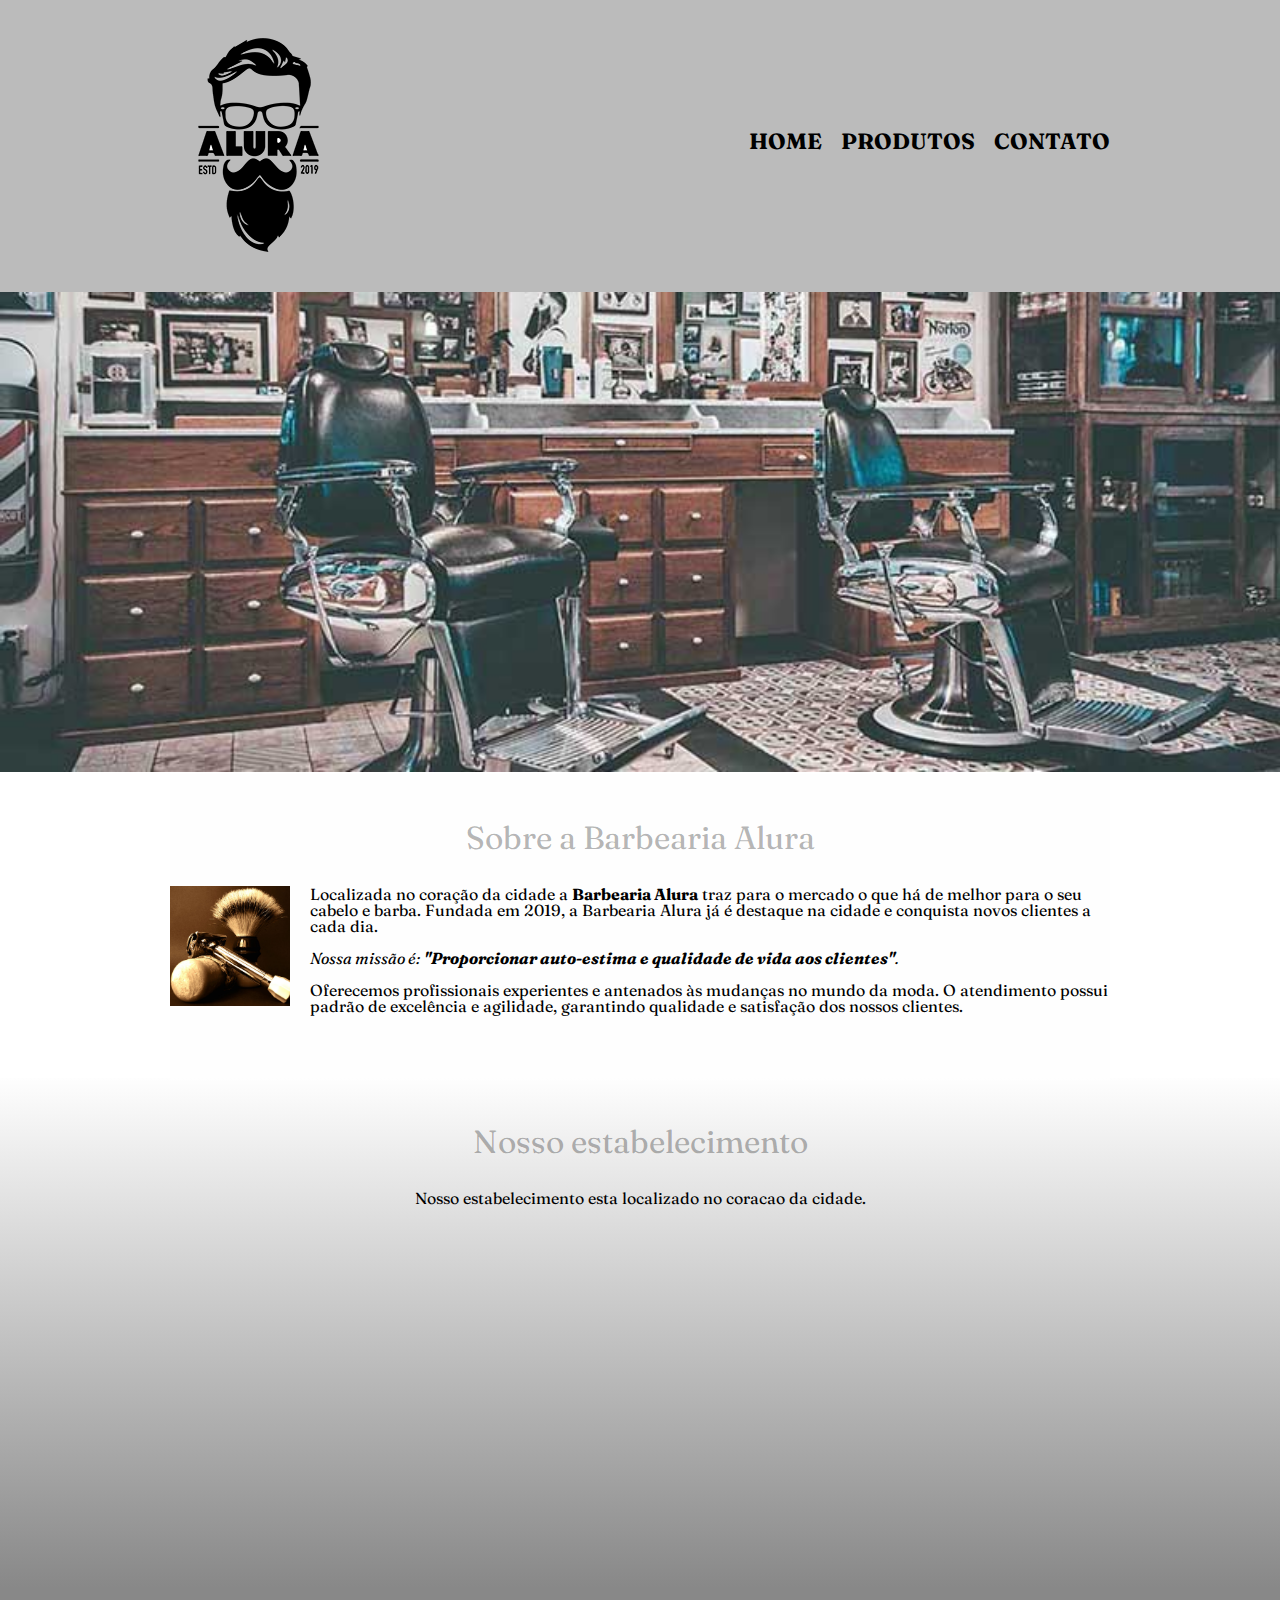
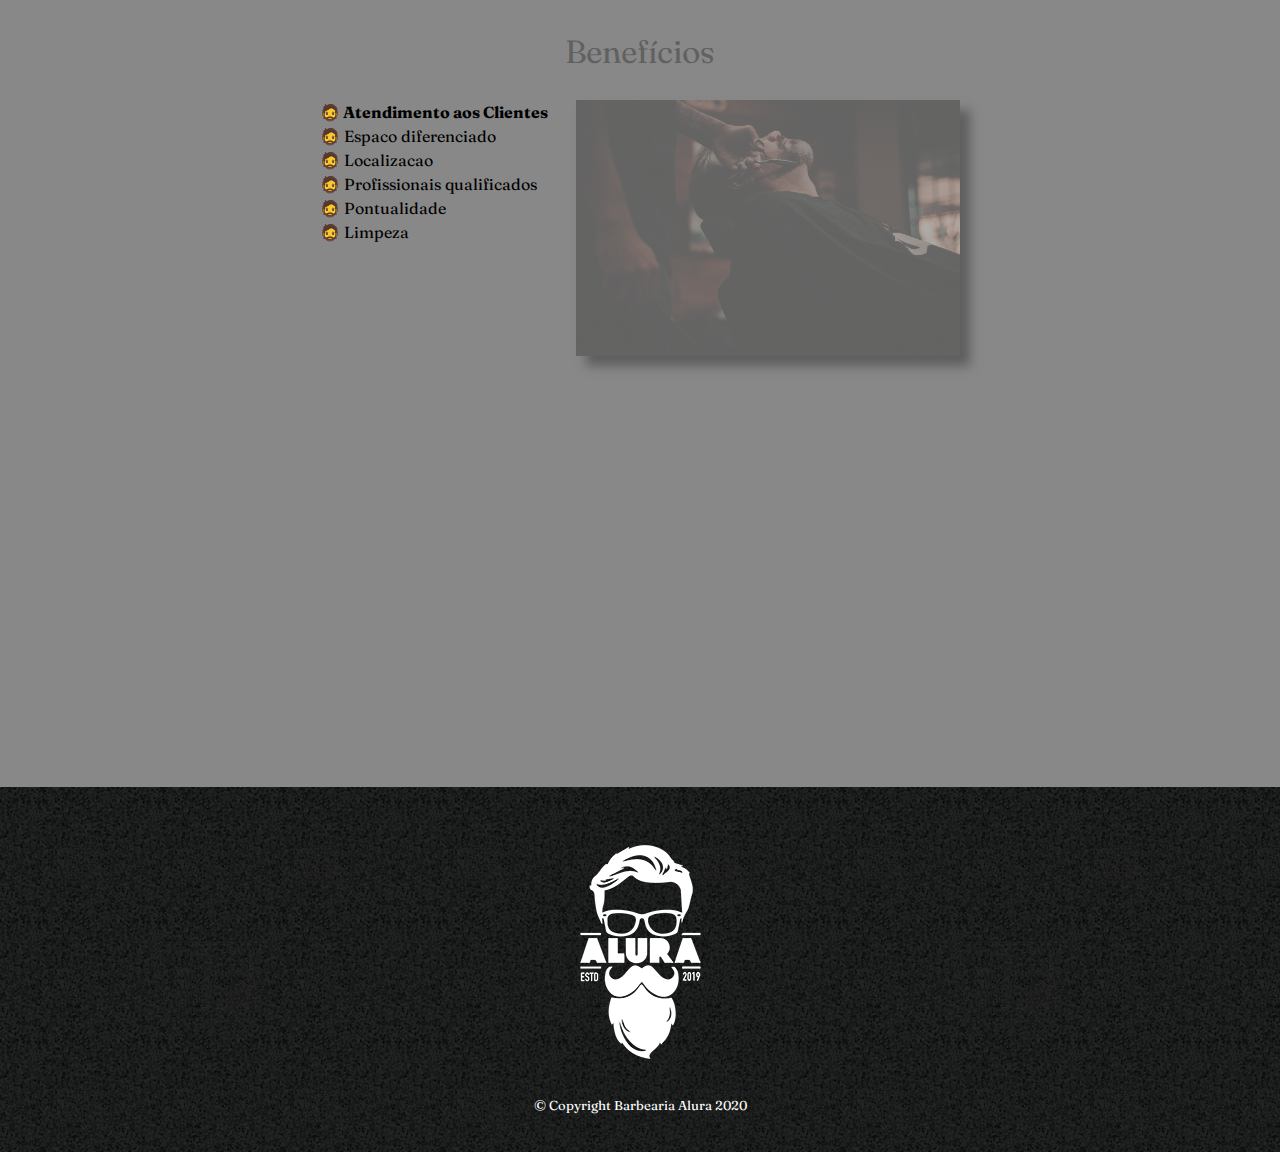
<file: index.html>
<!DOCTYPE html>

<html lang='pt-br'>

	<head>
		<meta charset="UTF-8">
		<meta name="viewport" content="width=device-width">
		<title>Barbearia Alura</title>
		<link rel=stylesheet href="reset.css">
		<link rel=stylesheet href="style.css">
		<link rel="preconnect" href="https://fonts.gstatic.com">
		<link href="https://fonts.googleapis.com/css2?family=Fraunces:ital,wght@1,500&display=swap" rel="stylesheet">
	</head>

	<body>

		<header>
			<div class="caixa">
				<h1><img src="imagens/logo.png"></h1>

				<nav>
					<ul>
						<li><a href="index.html">Home</a></li>
						<li><a href="produtos.html">Produtos</a></li>
						<li><a href="contato.html">Contato</a></li>
					</ul>
				</nav>
			</div>
		</header>

		<img class="banner" src="imagens/banner.jpg">

		<main>
			
			<section class="principal">
				<h2 class="titulo-principal">Sobre a Barbearia Alura</h2>

				<img class="utensilios" src="imagens/utensilios.jpg" alt="Utensilios de um barbeiro.">

				<p>Localizada no coração da cidade a <strong>Barbearia Alura</strong> traz para o mercado o que há de melhor para o seu cabelo e barba. Fundada em 2019, a Barbearia Alura já é destaque na cidade e conquista novos clientes a cada dia.</p>

				<p id="missao"><em>Nossa missão é: <strong>"Proporcionar auto-estima e qualidade de vida aos clientes"</strong>.</em></p>

				<p>Oferecemos profissionais experientes e antenados às mudanças no mundo da moda. O atendimento possui padrão de excelência e agilidade, garantindo qualidade e satisfação dos nossos clientes.</p>
			</section>

			<section class="mapa">
				<h3 class="titulo-principal">Nosso estabelecimento</h3>
				<p>Nosso estabelecimento esta localizado no coracao da cidade.</p>	
				
				<div class="mapa-conteudo">
					<iframe src="https://www.google.com/maps/embed?pb=!1m18!1m12!1m3!1d1828.2174171074278!2d-46.63263896666108!3d-23.588733306603128!2m3!1f0!2f0!3f0!3m2!1i1024!2i768!4f13.1!3m3!1m2!1s0x94ce5a2b2ed7f3a1%3A0xab35da2f5ca62674!2sCaelum%20-%20Escola%20de%20Tecnologia!5e0!3m2!1spt-BR!2sbr!4v1610559245038!5m2!1spt-BR!2sbr" width="100%" height="300" frameborder="0" style="border:0;" allowfullscreen="" aria-hidden="false" tabindex="0"></iframe>
				</div>

			</section>

			<section class="beneficios">
				<h3 class="titulo-principal">Benefícios</h3>

				<div class="conteudo-beneficios">
					<ul class="lista-beneficios">
						<li class = "itens">Atendimento aos Clientes</li>
						<li class = "itens">Espaco diferenciado</li>
						<li class = "itens">Localizacao</li>
						<li class = "itens">Profissionais qualificados</li>
						<li class = "itens">Pontualidade</li>
						<li class = "itens">Limpeza</li>

					</ul><img src="imagens/beneficios.jpg" class="imagembeneficios">
				</div>

				<div class="video">
					<iframe width="100%" height="315" src="https://www.youtube.com/embed/wcVVXUV0YUY" frameborder="0" allow="accelerometer; autoplay; clipboard-write; encrypted-media; gyroscope; picture-in-picture" allowfullscreen></iframe>
				</div>


			</section>

		</main>

		<footer>
			<img src="imagens/logo-branco.png">
			<p class="copyright">&copy; Copyright Barbearia Alura 2020</p>
		</footer>


	</body>

</html>
</file>
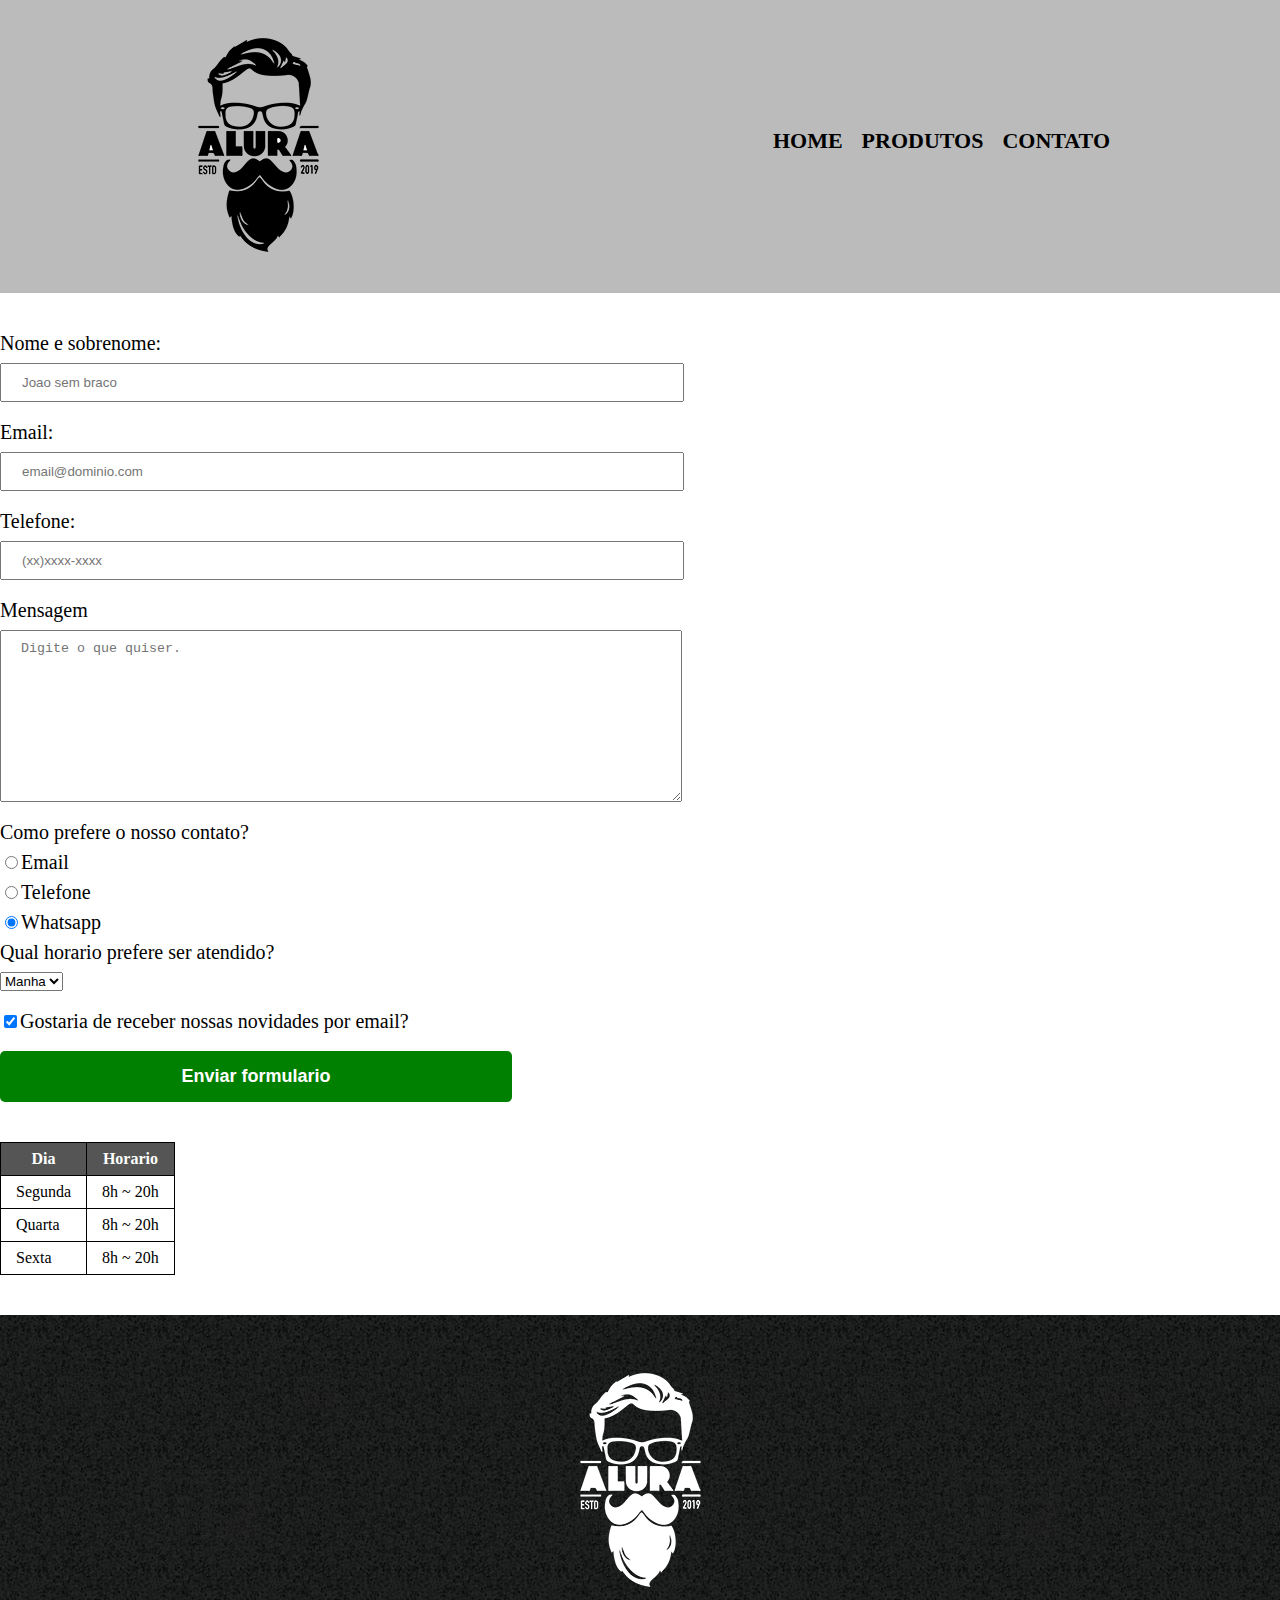
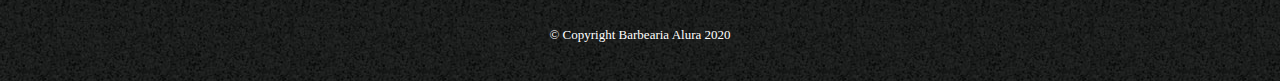
<file: contato.html>
<!DOCTYPE html>
<html>
	<head>
		<meta charset="UTF=8">
		<title>Contato - Barbearia Alura</title>
		<link rel=stylesheet href="reset.css">
		<link rel=stylesheet href="style.css">	
	</head>

	<body>



		<header>
			<div class="caixa">
				<h1><img src="imagens/logo.png" alt="Logo da Barbearia Alura"></h1>

				<nav>
					<ul>
						<li><a href="index.html">Home</a></li>
						<li><a href="produtos.html">Produtos</a></li>
						<li><a href="contato.html">Contato</a></li>
					</ul>
				</nav>
			</div>
		</header>

		<main>
			<form>

				<label for="nomesobrenome">Nome e sobrenome:</label>
				<input type="text" id="nomesobrenome" class="input-padrao" required placeholder="Joao sem braco">

				<label for="email">Email:</label>
				<input type="email" id="email" class="input-padrao" required placeholder="email@dominio.com">

				<label for="telefone">Telefone:</label>
				<input type="tel" id="telefone" class="input-padrao" required placeholder="(xx)xxxx-xxxx">

				<label for="mensagem">Mensagem</label>
				<textarea cols="70" rows="10" id="mensagem" class="input-padrao" required placeholder="Digite o que quiser."></textarea>

				<fieldset>
					<legend>Como prefere o nosso contato?</legend>
					<label for="radio-email"><input type="radio" name="contato" value="email" id="radio-email">Email</label>
					<label for="radio-telefone"><input type="radio" name="contato" value="telefone" id="radio-telefone">Telefone</label>					
					<label for="radio-whatsapp"><input type="radio" name="contato" value="whatsapp" id="radio-whatsapp" checked>Whatsapp</label>	
				</fieldset>

				<fieldset>
					<legend>Qual horario prefere ser atendido?</legend>
					<select>
						<option>Manha</option>
						<option>Tarde</option>
						<option>Noite</option>
					</select>
				</fieldset>
				<label class="checkbox"><input type="checkbox" checked>Gostaria de receber nossas novidades por email?</label>

				<input type="submit" value="Enviar formulario" class="enviar">
			</form>
		
			<table>
				<thead>
					<tr>
						<th>Dia</th>
						<th>Horario</th>
					</tr>
				</thead>
				<tbody>
					<tr>
						<td>Segunda</td>
						<td>8h ~ 20h</td>
					</tr>
					<tr>
						<td>Quarta</td>
						<td>8h ~ 20h</td>
					</tr>
					<tr>
						<td>Sexta</td>
						<td>8h ~ 20h</td>
					</tr>
				</tbody>

			</table>


		</main>

	<footer>
		<img src="imagens/logo-branco.png"  alt="Logo da Barbearia Alura">
		<p class="copyright">&copy; Copyright Barbearia Alura 2020</p>
	</footer>



	</body>
</html>
</file>
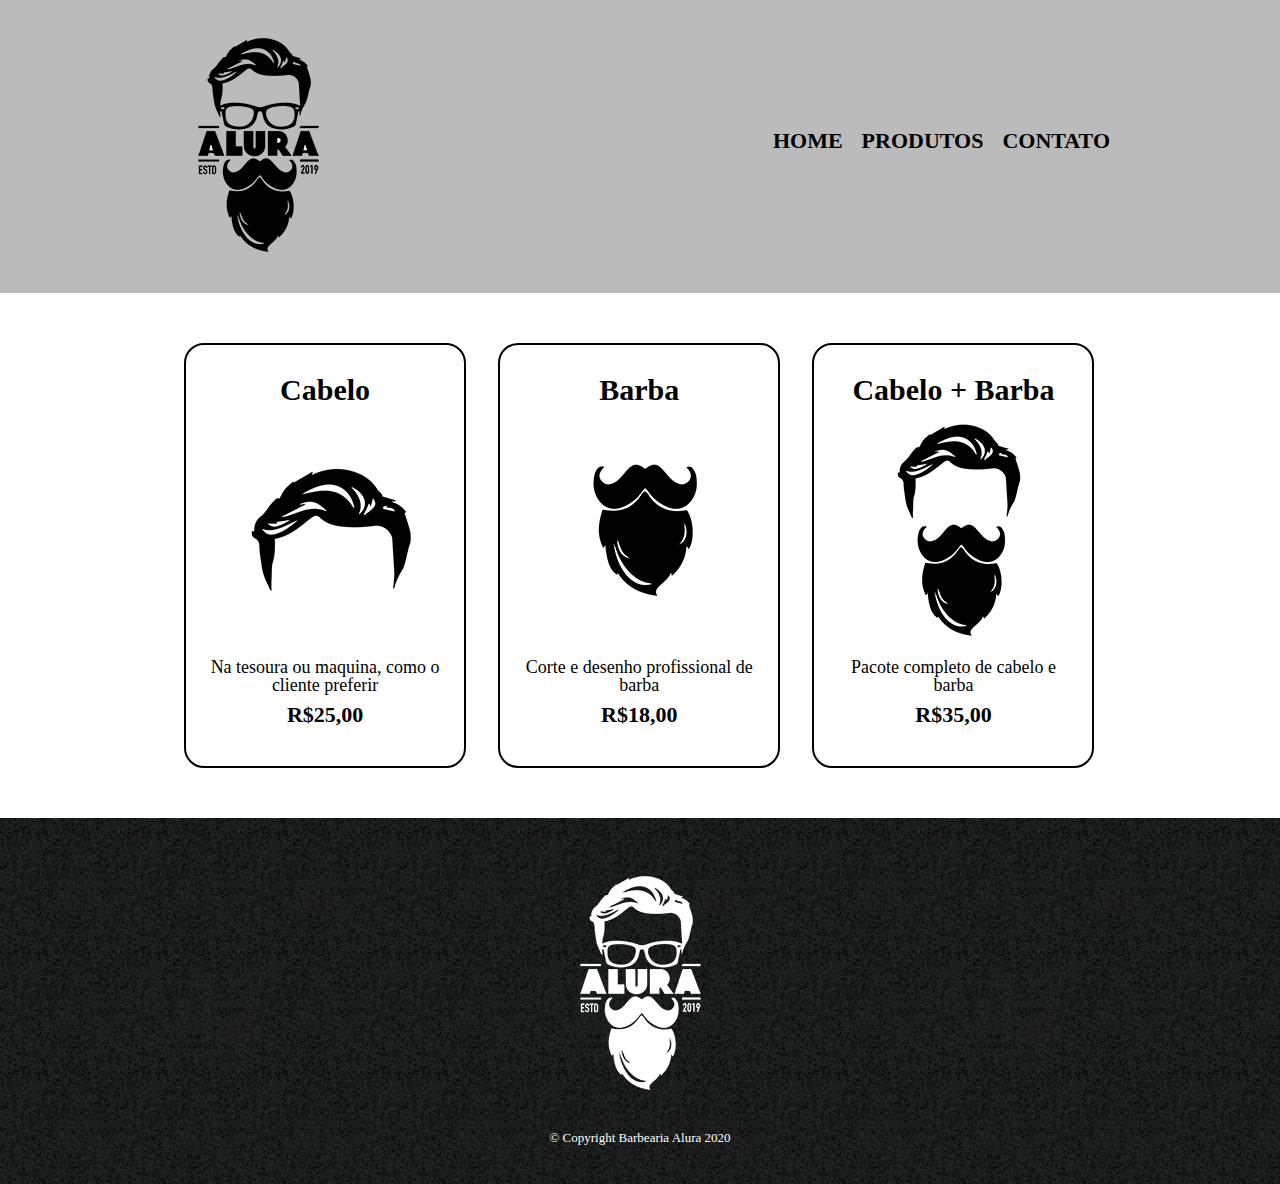
<file: produtos.html>
<!DOCTYPE html>
<html>
	<head>
		<meta charset="UTF=8">
		<title>Produtos - Barbearia Alura</title>
		<link rel=stylesheet href="reset.css">
		<link rel=stylesheet href="style.css">	
	</head>

	<body>

		<header>
			<div class="caixa">
				<h1><img src="imagens/logo.png"></h1>

				<nav>
					<ul>
						<li><a href="index.html">Home</a></li>
						<li><a href="produtos.html">Produtos</a></li>
						<li><a href="contato.html">Contato</a></li>
					</ul>
				</nav>
			</div>
		</header>

		<main>
			<ul class = "produtos">
				<li>
					<h2>Cabelo</h2>
					<img src="imagens/cabelo.jpg">
					<p class="descricao">Na tesoura ou maquina, como o cliente preferir</p>
					<p class="preco">R$25,00</p>
				</li>

				<li>
					<h2>Barba</h2>
					<img src="imagens/barba.jpg">
					<p class="descricao">Corte e desenho profissional de barba</p>
					<p class="preco">R$18,00</p>
				</li>

				<li>
					<h2>Cabelo + Barba</h2>
					<img src="imagens/cabelo+barba.jpg">
					<p class="descricao">Pacote completo de cabelo e barba</p>
					<p class="preco">R$35,00</p>
				</li>

			</ul>
		</main>

	<footer>
		<img src="imagens/logo-branco.png">
		<p class="copyright">&copy; Copyright Barbearia Alura 2020</p>
	</footer>

	</body>
</html>
</file>
<file: style.css>
body{
	font-family: 'Fraunces', serif;
}

header {
	background: #BBBBBB;
	padding: 20px 0;
}

.caixa {
	position: relative;
	width: 940px;
	margin: 0 auto;
}

nav {
	position: absolute;
	top: 110px;
	right: 0;

}

nav li {
	display: inline;
	margin: 0 0 0 15px;
}

nav a {
	text-transform: uppercase;
	color: #000000;
	font-weight: bold;
	font-size: 22px;
	text-decoration: none;
}

nav a:hover {
	color: #FF0000;
	text-decoration: underline;
} 

.produtos {
	width: 940px;
	margin: 0 auto;
	padding: 50px 0;
}

.produtos li {
	display: inline-block;
	text-align: center;
	width: 30%;
	vertical-align: top;
	margin: 0 1.5%;
	padding: 30px 20px;
	box-sizing: border-box;
	border: 2px solid #000000;
	border-radius: 20px;
}

.produtos li:hover {
	border-color: #FF0000;
}

.produtos li:active {
	border-color: #088C19;
}

.produtos li:hover h2 {
	font-size: 34px;

}

.produtos h2 {
	font-size: 30px
;	font-weight: bold;
}

.descricao {
	font-size: 18px;
}

.preco {
	font-size: 22px;
	font-weight: bold;	
	margin: 10px 0;
}

footer {
	text-align: center;
	background: url("imagens/bg.jpg");
	padding: 40px 0;
}

.copyright {
	color: #FFFFFF;
	font-size: 13px;
	margin-top: 20px;
}

main {

}

form {
	margin: 40px 0;
}

form label, form legend {
	display: block;
	font-size: 20px;
	margin: 0 0 10px;
}

.input-padrao {
	display: block;
	margin: 0 0 20px;
	padding: 10px 20px;
	width: 50%;
}

.checkbox {
	margin: 20px 0;
}

.enviar {
	width: 40%;
	padding: 15px 0;
	background: green;
	color: white;
	font-weight: bold;
	font-size: 18px;
	border: none;
	border-radius: 5px;
	transition: 1s all;
	cursor: pointer;
}

.enviar:hover {
	background: blue;
	transform: scale(1.05);
}

table {
	margin:20px 0 40px;
}

thead {
	background: #555555;
	color: white;
	font-weight: bold;
}

td, th {
	border: 1px solid #000000;
	padding: 8px 15px;
}

/* css da pagina index */

.banner {
	width: 100%;
}

.titulo-principal {
	text-align: center;
	font-size: 2em;
	margin: 0 0 1em;
	clear: left;
	color: rgb(0, 0, 0, 0.3);
}

.principal {
	padding: 3em 0;
	background: #FEFEFE;
	width: 940px;
	margin: 0 auto;
}

.principal p {
	margin: 0 0 1em;
}

.principal strong {
	font-weight: bold;
}

.principal em {
	font-style: italic;
}

.utensilios {
	width: 120px;
	float: left;
	margin: 0 20px 20px 0;
}

.mapa {
	padding: 3em 0;
	background: linear-gradient(#FEFEFE, #888888)
}

.mapa-conteudo {
	width: 940px;
	margin: 0 auto;
}

.mapa p {
	margin: 0 0 2em;
	text-align: center;
}

.beneficios {
	padding: 3em 0;
	background: #888888;
}

.itens {
	line-height: 1.5;
}

.itens:nth-child(1) {
	font-weight: bold;
}

.itens:before {
	content: "🧔   "
}

.conteudo-beneficios {
	width: 640px;
	margin: 0 auto;
}

.lista-beneficios {
	width: 40%;
	display: inline-block;
	vertical-align: top;
}

.imagembeneficios {
	width: 60%;
	opacity: 0.3;
	transition: 3s;
	box-shadow: 10px 10px 10px #000000;
}

.imagembeneficios:hover {
	opacity: 1;
}

.video {
	width: 560px;
	margin: 2em auto;
}

@media screen and (max-width: 480px) {
	.caixa, .principal, .conteudo-beneficios, .mapa-conteudo, .video {
		width: auto;
	}
	
	h1 {
		text-align: center;
	}

	nav {
		position: static;
	}

	.lista-beneficios, .imagem-beneficios {
		width: 100%;
	}

}
</file>
